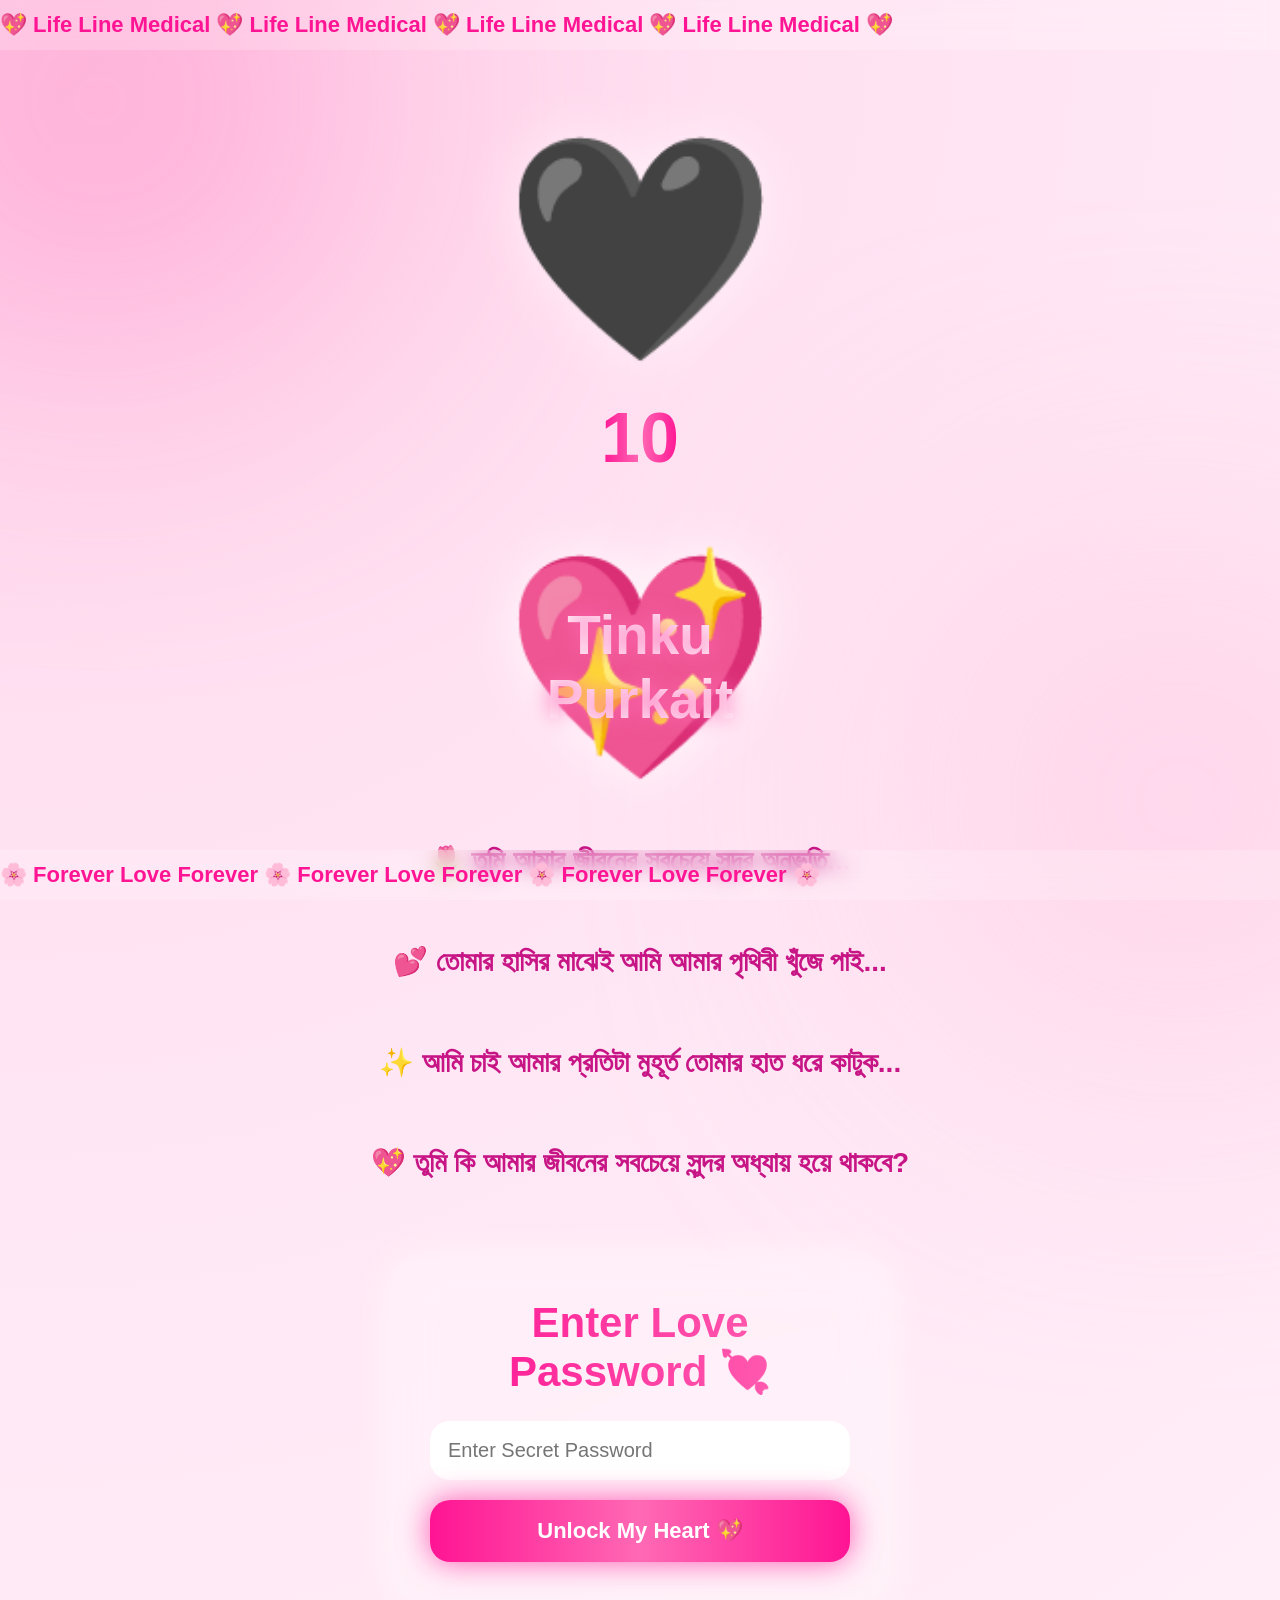
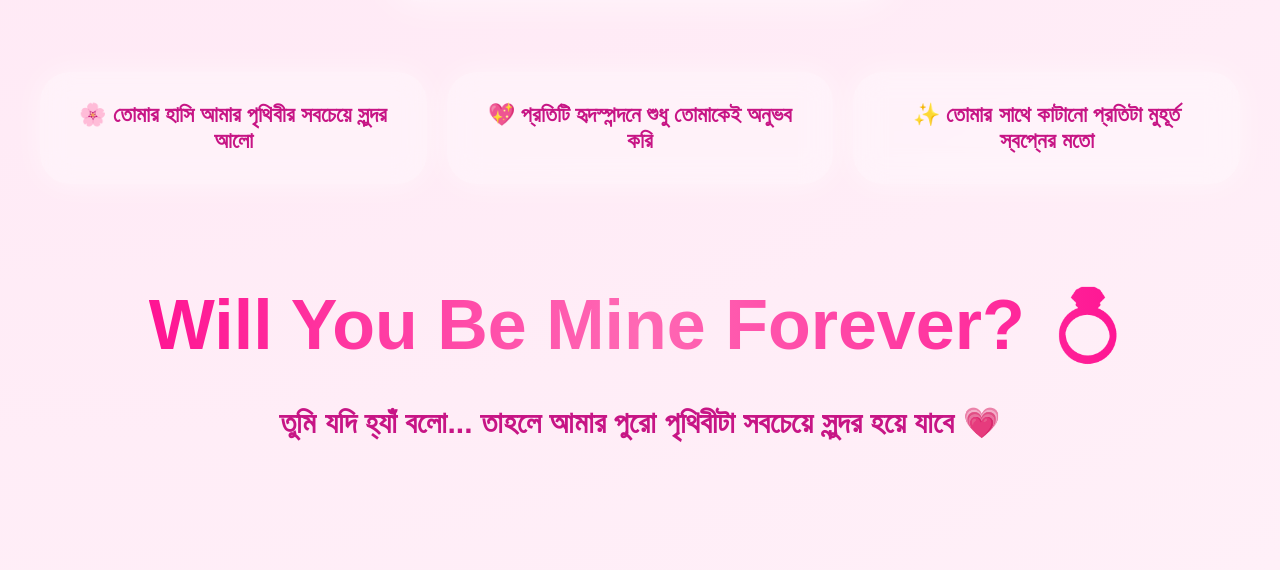
<file: index.html>
<!DOCTYPE html>
<html lang="en">
<head>
  <meta charset="UTF-8" />
  <meta name="viewport" content="width=device-width, initial-scale=1.0"/>
  <title>Love Proposal 💖</title>

  <style>
    *{
      margin:0;
      padding:0;
      box-sizing:border-box;
      font-family: 'Segoe UI', sans-serif;
    }

    body{
      overflow-x:hidden;
      background:
      radial-gradient(circle at top left,#ffd6ec,#ffe8f5,#fff0f8),
      linear-gradient(to bottom,#ffd6ec,#ffe8f5,#fff0f8);
      min-height:100vh;
      color:white;
      position:relative;
    }

    .glow{
      position:fixed;
      width:500px;
      height:500px;
      border-radius:50%;
      filter:blur(150px);
      z-index:-1;
      opacity:.5;
    }

    .g1{
      background:#ff69b4;
      top:-150px;
      left:-150px;
    }

    .g2{
      background:#ffb6d9;
      bottom:-150px;
      right:-150px;
    }

    .marquee{
      width:100%;
      overflow:hidden;
      white-space:nowrap;
      position:fixed;
      left:0;
      z-index:100;
      background:rgba(255,255,255,.2);
      backdrop-filter:blur(10px);
      padding:12px 0;
      font-size:22px;
      font-weight:bold;
      color:#ff1493;
    }

    .top{
      top:0;
    }

    .bottom{
      bottom:0;
    }

    .track{
      display:inline-block;
      animation:marquee 15s linear infinite;
    }

    @keyframes marquee{
      from{
        transform:translateX(0);
      }
      to{
        transform:translateX(-50%);
      }
    }

    .rose{
      position:fixed;
      top:-50px;
      font-size:22px;
      animation:fall linear infinite;
      z-index:1;
    }

    @keyframes fall{
      0%{
        transform:translateY(-100px) rotate(0deg);
        opacity:0;
      }
      10%{
        opacity:1;
      }
      100%{
        transform:translateY(120vh) rotate(360deg);
        opacity:0;
      }
    }

    .container{
      position:relative;
      z-index:10;
      display:flex;
      flex-direction:column;
      align-items:center;
      justify-content:center;
      text-align:center;
      padding:120px 20px;
    }

    .heart{
      font-size:220px;
      animation:
      pulse 2s infinite,
      colorChange 12s linear forwards;
      transition:1s;
      color:black;
      filter:drop-shadow(0 0 30px rgba(255,255,255,.6));
    }

    @keyframes pulse{
      0%,100%{
        transform:scale(1);
      }
      50%{
        transform:scale(1.08);
      }
    }

    @keyframes colorChange{
      from{
        color:black;
      }
      to{
        color:white;
      }
    }

    .count{
      font-size:70px;
      font-weight:900;
      margin-top:20px;
      background:linear-gradient(to right,#ff1493,#ff69b4,#ff1493);
      -webkit-background-clip:text;
      -webkit-text-fill-color:transparent;
      animation:blink 1s infinite;
    }

    @keyframes blink{
      50%{
        opacity:.6;
      }
    }

    .broken{
      font-size:180px;
      margin-top:40px;
      animation:shake 1s infinite;
      display:none;
    }

    @keyframes shake{
      0%{
        transform:translateX(0);
      }
      25%{
        transform:translateX(-5px);
      }
      50%{
        transform:translateX(5px);
      }
      100%{
        transform:translateX(0);
      }
    }

    .blood{
      width:10px;
      height:0;
      background:red;
      border-radius:50px;
      margin:auto;
      box-shadow:0 0 20px red;
      transition:2s;
    }

    .love-box{
      margin-top:60px;
      position:relative;
    }

    .love{
      font-size:220px;
      animation:float 4s infinite ease-in-out;
      filter:drop-shadow(0 0 30px rgba(255,255,255,.8));
    }

    @keyframes float{
      0%,100%{
        transform:translateY(0);
      }
      50%{
        transform:translateY(-15px);
      }
    }

    .name{
      position:absolute;
      top:50%;
      left:50%;
      transform:translate(-50%,-50%);
      font-size:55px;
      font-weight:900;
      background:linear-gradient(to right,#fff,#ffe4f3,#fff);
      -webkit-background-clip:text;
      -webkit-text-fill-color:transparent;
      text-shadow:0 0 20px #ff69b4;
      width:100%;
    }

    .text{
      margin-top:40px;
      max-width:900px;
      color:#c71585;
      font-size:28px;
      font-weight:bold;
      line-height:1.8;
    }

    .password-box{
      margin-top:70px;
      width:100%;
      max-width:500px;
      background:rgba(255,255,255,.3);
      backdrop-filter:blur(20px);
      border-radius:30px;
      padding:40px;
      box-shadow:0 0 40px rgba(255,255,255,.6);
    }

    .password-box h2{
      font-size:42px;
      margin-bottom:25px;
      background:linear-gradient(to right,#ff1493,#ff69b4);
      -webkit-background-clip:text;
      -webkit-text-fill-color:transparent;
    }

    input{
      width:100%;
      padding:18px;
      border:none;
      outline:none;
      border-radius:20px;
      font-size:20px;
      color:#ff1493;
    }

    button{
      width:100%;
      padding:18px;
      margin-top:20px;
      border:none;
      border-radius:20px;
      font-size:22px;
      font-weight:bold;
      color:white;
      cursor:pointer;
      background:linear-gradient(to right,#ff1493,#ff69b4,#ff1493);
      box-shadow:0 0 30px rgba(255,20,147,.7);
      transition:.3s;
    }

    button:hover{
      transform:scale(1.05);
    }

    .hidden{
      display:none;
    }

    .success{
      margin-top:40px;
      font-size:40px;
      color:#ff1493;
      font-weight:900;
      animation:blink 1s infinite;
    }

    .extra{
      margin-top:70px;
      display:grid;
      grid-template-columns:repeat(auto-fit,minmax(250px,1fr));
      gap:20px;
      width:100%;
      max-width:1200px;
    }

    .card{
      background:rgba(255,255,255,.35);
      backdrop-filter:blur(15px);
      border-radius:30px;
      padding:30px;
      color:#c71585;
      font-size:22px;
      font-weight:bold;
      box-shadow:0 0 30px rgba(255,255,255,.5);
      transition:.4s;
    }

    .card:hover{
      transform:translateY(-10px) scale(1.03);
    }

    .footer-title{
      margin-top:100px;
      font-size:70px;
      font-weight:900;
      background:linear-gradient(to right,#ff1493,#ff69b4,#ff1493);
      -webkit-background-clip:text;
      -webkit-text-fill-color:transparent;
      animation:blink 1s infinite;
    }

    .footer-text{
      margin-top:30px;
      color:#c71585;
      font-size:30px;
      font-weight:bold;
      max-width:1000px;
      line-height:1.8;
    }

  </style>
</head>
<body>

<div class="glow g1"></div>
<div class="glow g2"></div>

<div class="marquee top">
  <div class="track">
    💖 Life Line Medical 💖 Life Line Medical 💖 Life Line Medical 💖 Life Line Medical 💖
  </div>
</div>

<div class="marquee bottom">
  <div class="track">
    🌸 Forever Love Forever 🌸 Forever Love Forever 🌸 Forever Love Forever 🌸
  </div>
</div>

<div class="container">

  <div class="heart" id="heart">🖤</div>

  <div class="count" id="count">12</div>

  <div class="broken" id="broken">💔</div>

  <div class="blood" id="blood"></div>

  <div class="love-box">
    <div class="love">💖</div>

    <div class="name">
      Tinku Purkait
    </div>
  </div>

  <div class="text">
    🌷 তুমি আমার জীবনের সবচেয়ে সুন্দর অনুভূতি... <br><br>
    💕 তোমার হাসির মাঝেই আমি আমার পৃথিবী খুঁজে পাই... <br><br>
    ✨ আমি চাই আমার প্রতিটা মুহূর্ত তোমার হাত ধরে কাটুক... <br><br>
    💖 তুমি কি আমার জীবনের সবচেয়ে সুন্দর অধ্যায় হয়ে থাকবে?
  </div>

  <div class="password-box">

    <h2>Enter Love Password 💘</h2>

    <input type="password" id="pass" placeholder="Enter Secret Password">

    <button onclick="checkPassword()">
      Unlock My Heart 💖
    </button>

    <div class="success hidden" id="success">
      💍 YES! Welcome My Queen 💍
    </div>

  </div>

  <div class="extra">

    <div class="card">
      🌸 তোমার হাসি আমার পৃথিবীর সবচেয়ে সুন্দর আলো
    </div>

    <div class="card">
      💖 প্রতিটি হৃদস্পন্দনে শুধু তোমাকেই অনুভব করি
    </div>

    <div class="card">
      ✨ তোমার সাথে কাটানো প্রতিটা মুহূর্ত স্বপ্নের মতো
    </div>

  </div>

  <div class="footer-title">
    Will You Be Mine Forever? 💍
  </div>

  <div class="footer-text">
    তুমি যদি হ্যাঁ বলো... তাহলে আমার পুরো পৃথিবীটা সবচেয়ে সুন্দর হয়ে যাবে 💗
  </div>

</div>

<script>

  for(let i=0;i<50;i++){

    let rose=document.createElement('div');

    rose.className='rose';

    rose.innerHTML=Math.random()>0.5?'🤍':'🖤';

    rose.style.left=Math.random()*100+'%';

    rose.style.animationDuration=
    (Math.random()*8+6)+'s';

    rose.style.fontSize=
    (Math.random()*20+15)+'px';

    rose.style.animationDelay=
    Math.random()*5+'s';

    document.body.appendChild(rose);

  }

  let time=12;

  let count=document.getElementById('count');

  let heart=document.getElementById('heart');

  let broken=document.getElementById('broken');

  let blood=document.getElementById('blood');

  let interval=setInterval(()=>{

    time--;

    count.innerHTML=time;

    if(time<=0){

      clearInterval(interval);

      heart.style.display='none';

      broken.style.display='block';

      blood.style.height='180px';

    }

  },1000);

  function checkPassword(){

    let pass=
    document.getElementById('pass').value;

    if(pass==="Tinkubs1135"){

      document
      .getElementById('success')
      .classList.remove('hidden');

    }else{

      alert("Wrong Password 💔");

    }

  }

</script>

</body>
</html>
</file>
